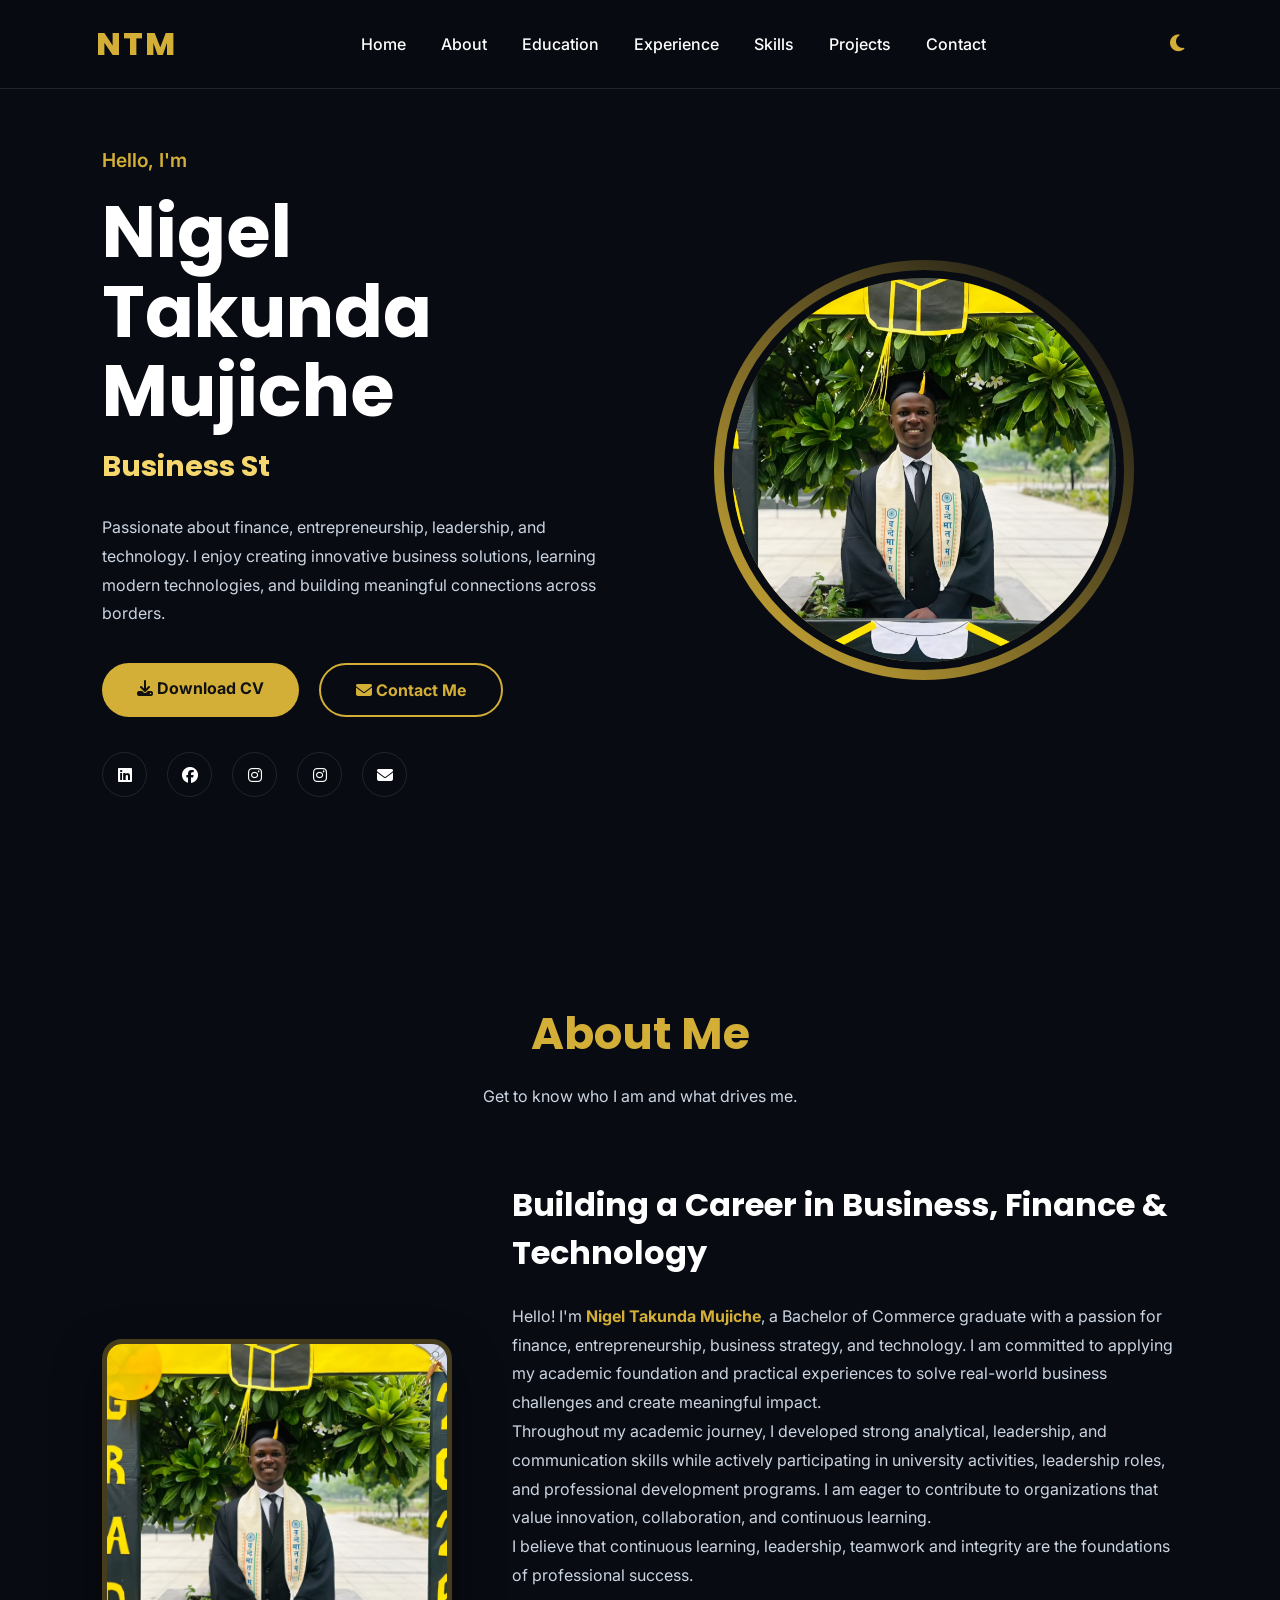
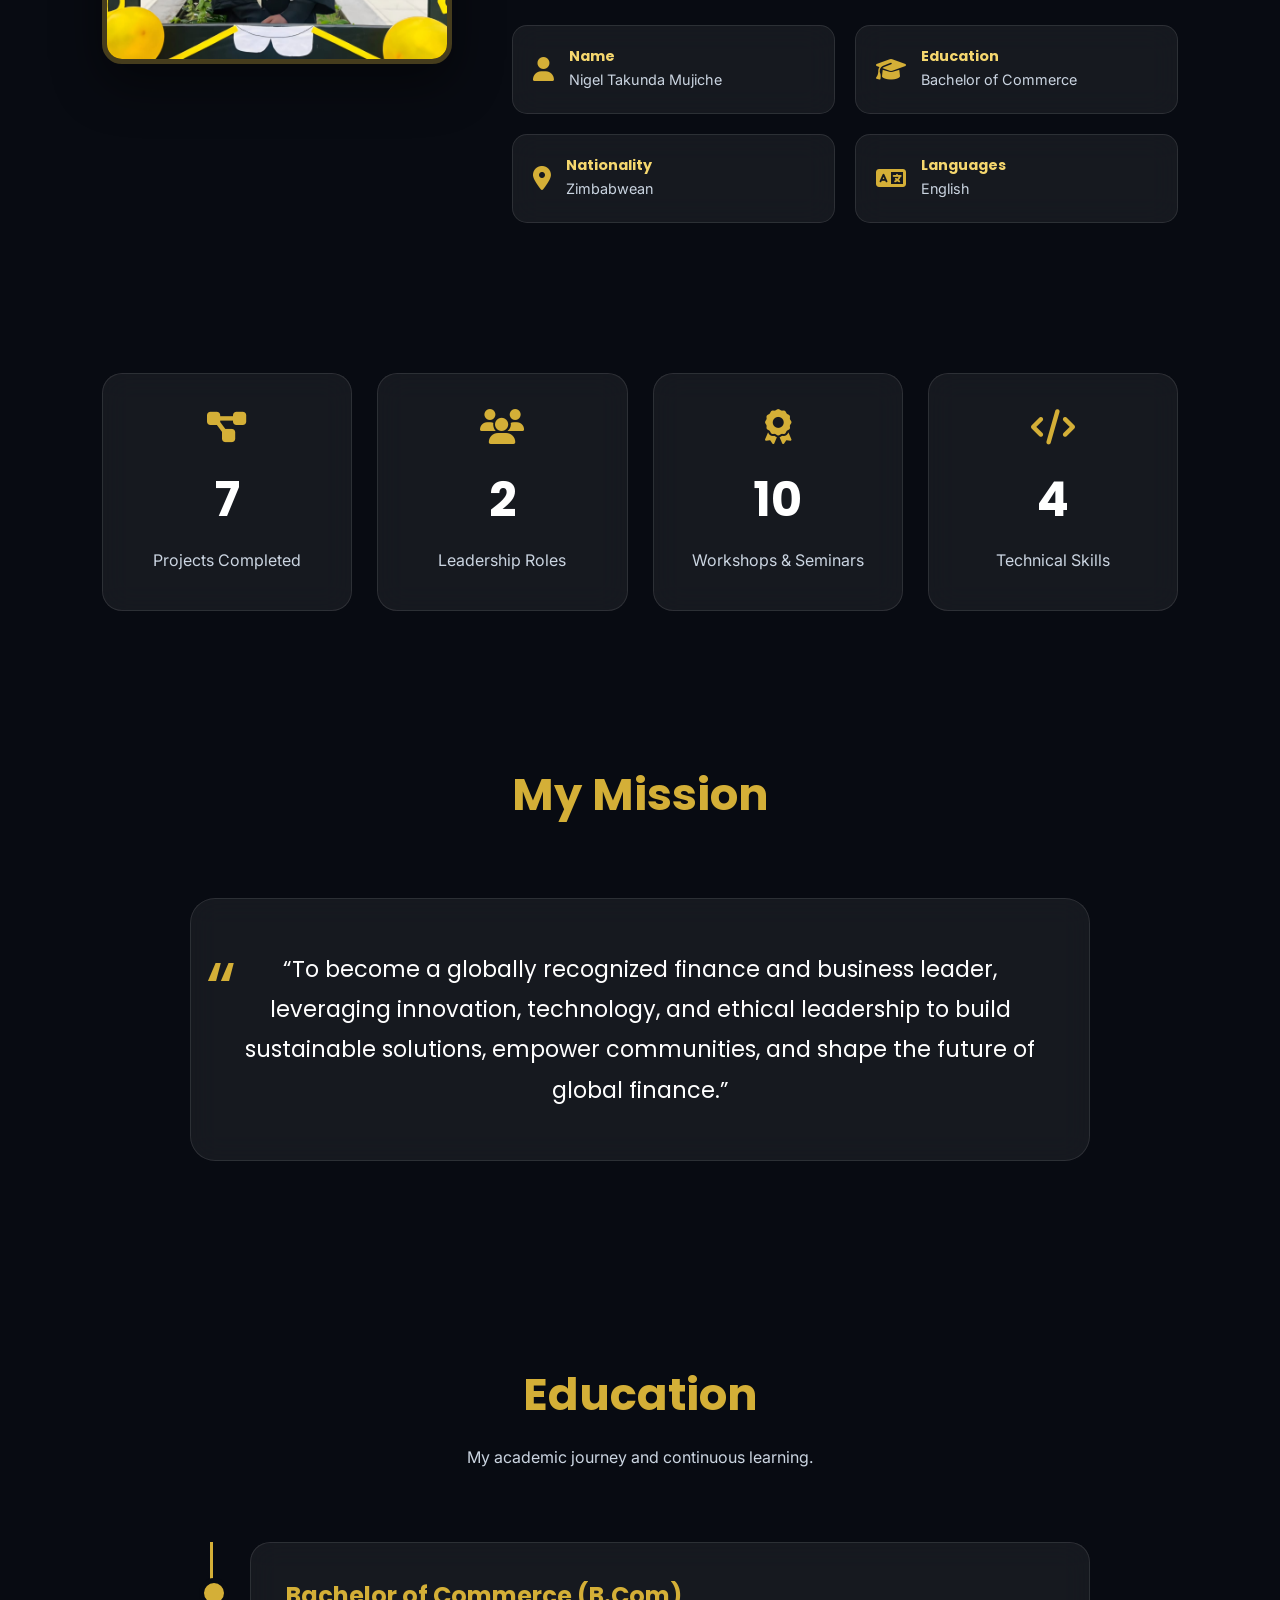
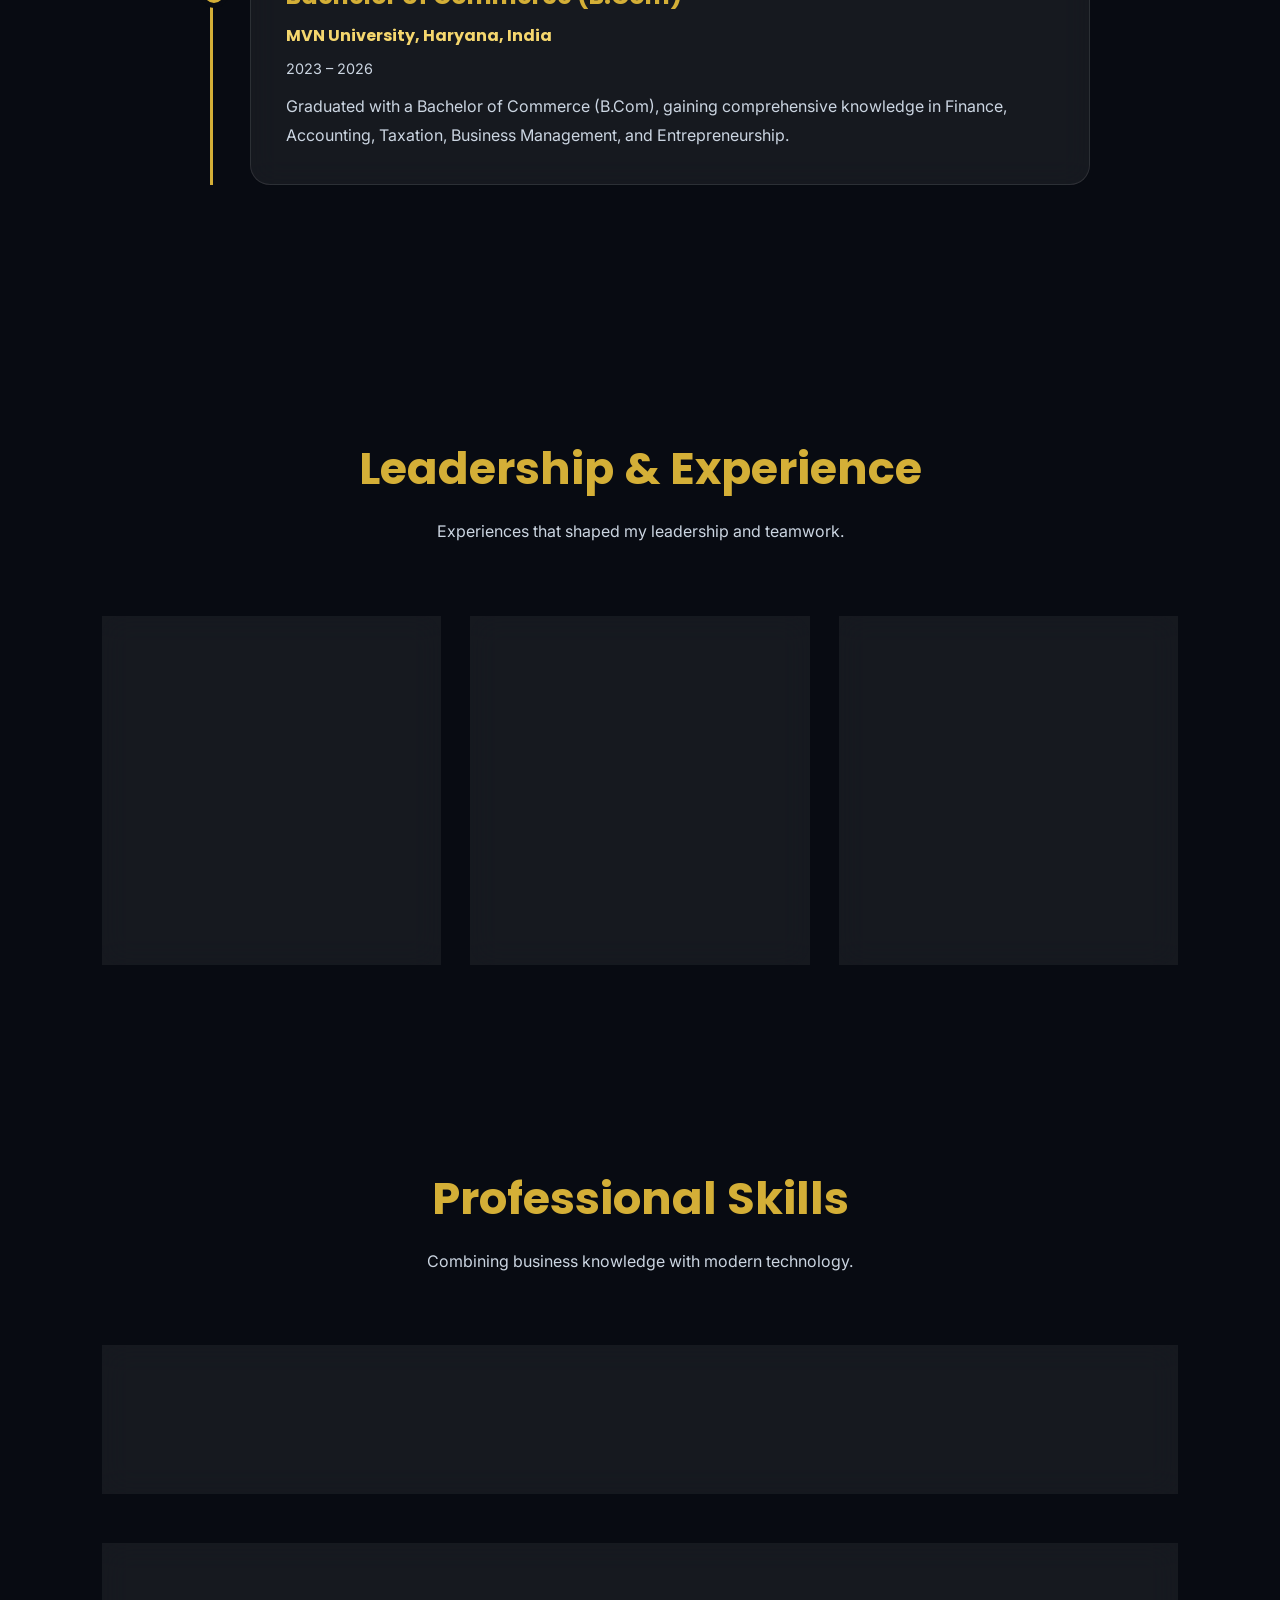
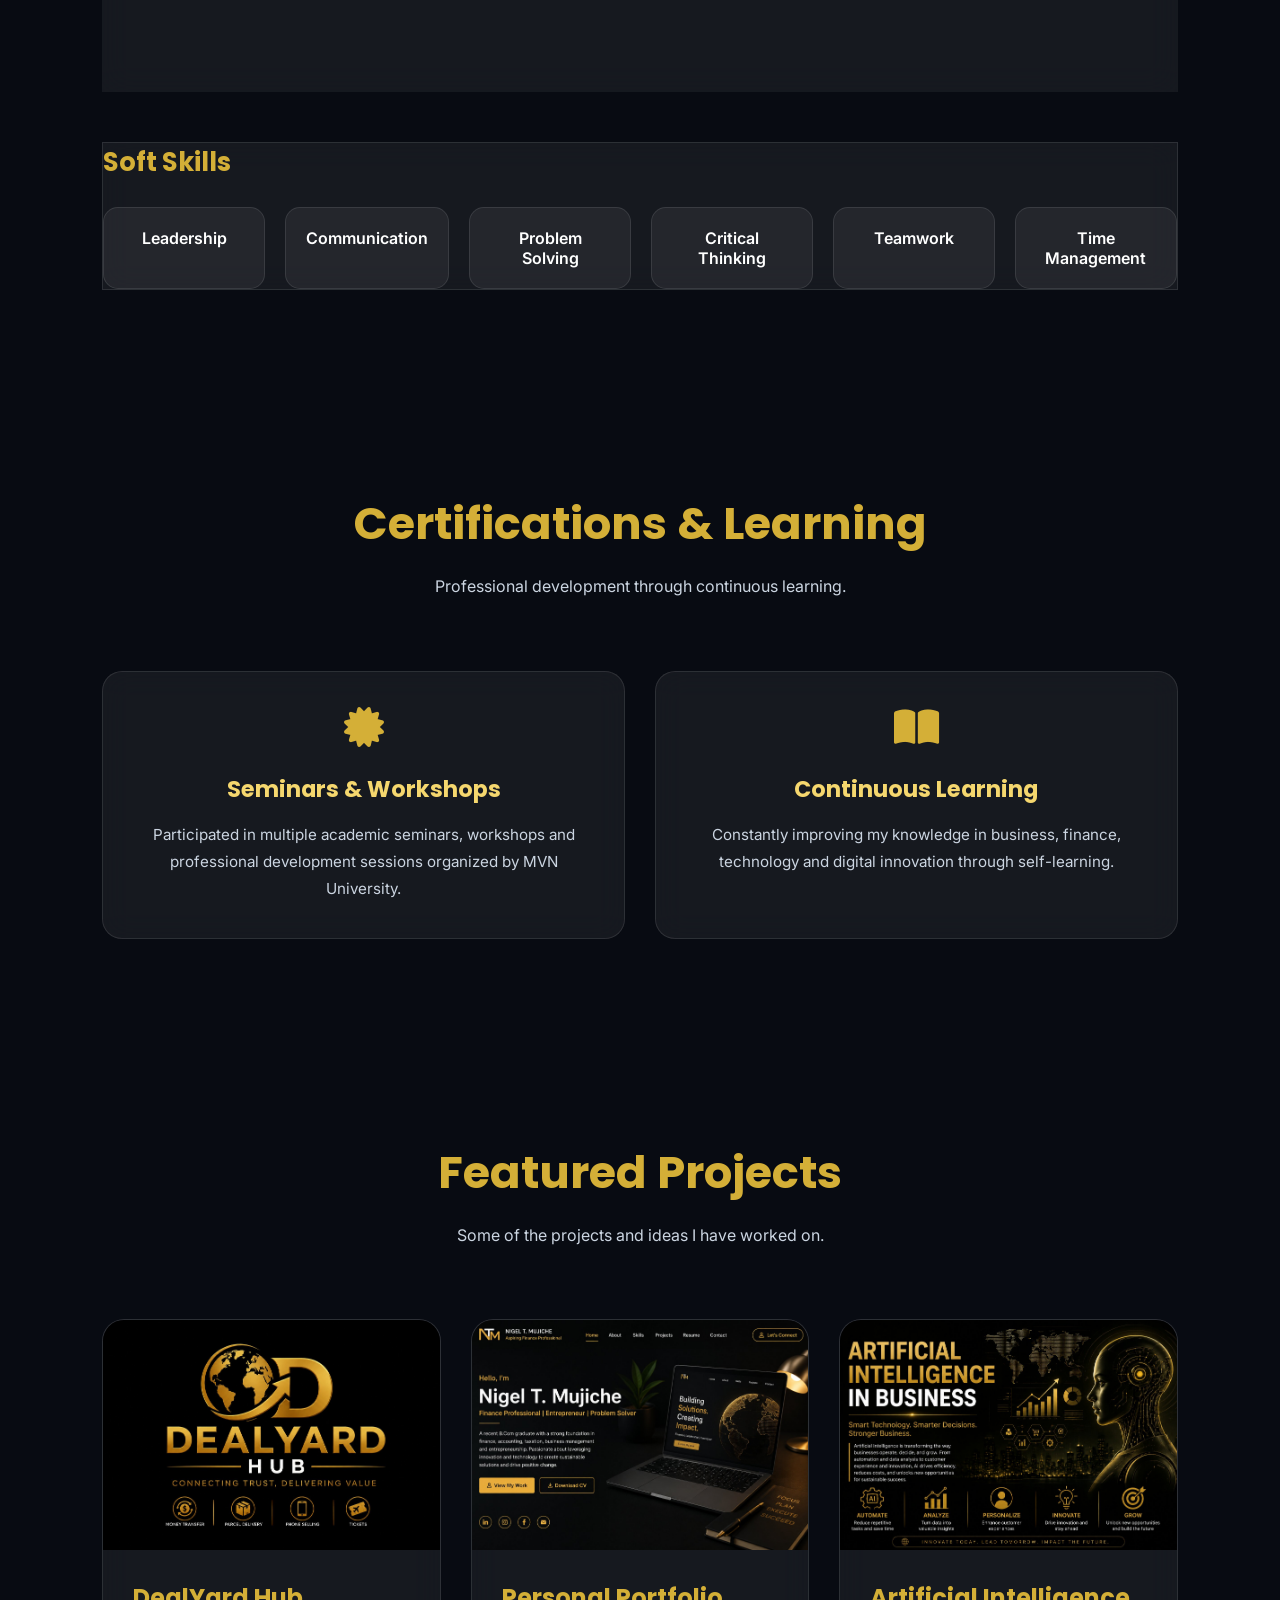
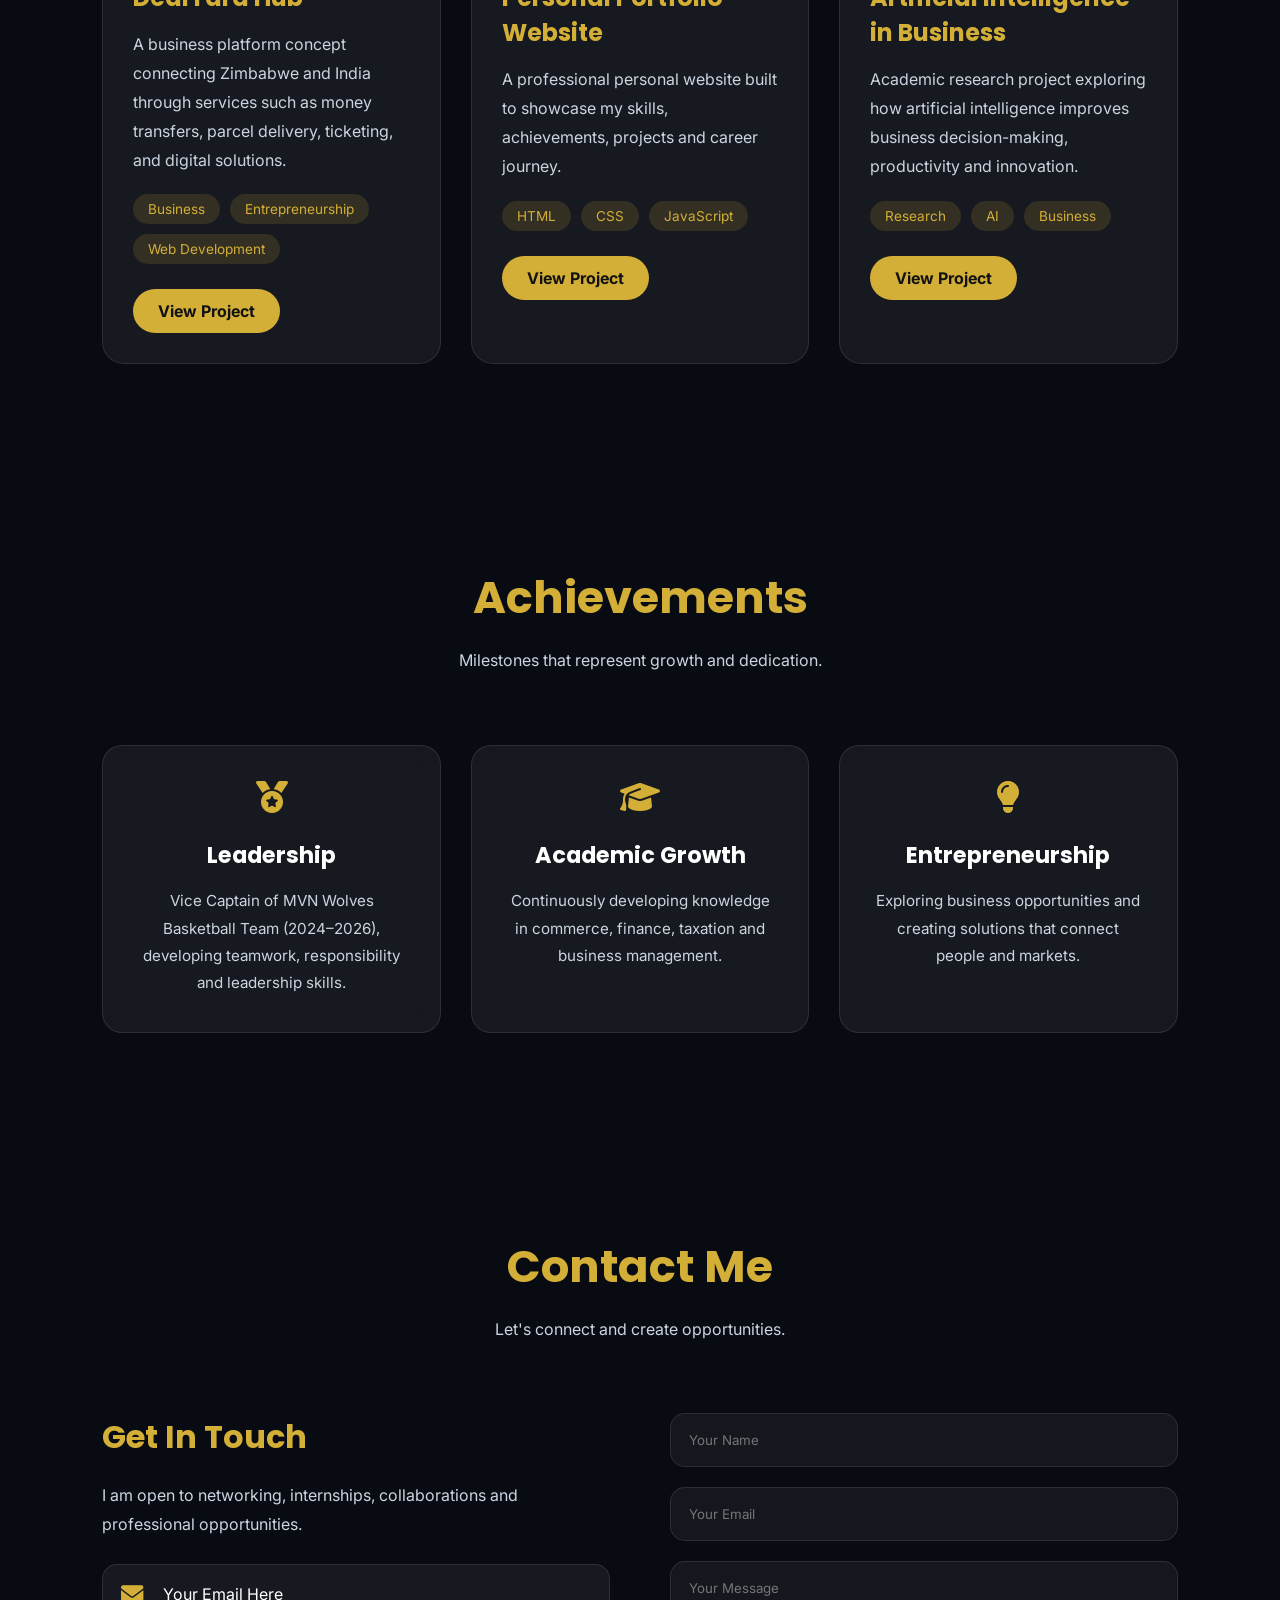
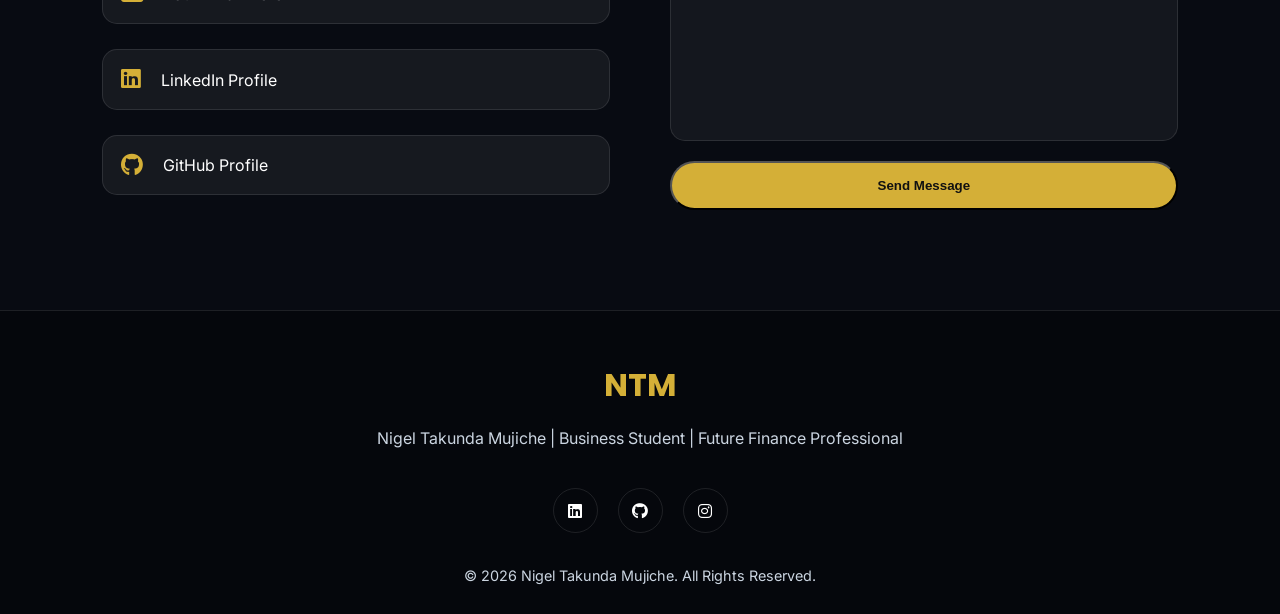
<file: index.html>
<!DOCTYPE html>
<html lang="en">

<head>

    <!-- ===========================
            META INFORMATION
    ============================ -->

    <meta charset="UTF-8">
    <meta name="viewport" content="width=device-width, initial-scale=1.0">

    <title>NTM | Nigel Takunda Mujiche</title>
   <!-- Favicon -->
    <link rel="icon" type="image/png" sizes="32x32" href="./images/favicon.png?v=2">
<link rel="shortcut icon" href="./images/favicon.png?v=2">

    <!-- CSS -->
    <link rel="stylesheet" href="css/style.css">

    <meta name="description"
        content="Official portfolio of Nigel Takunda Mujiche - Business Student, Entrepreneur, Future Finance Professional and Web Developer.">

    <meta name="keywords"
        content="Nigel Takunda Mujiche, Portfolio, Business Student, Zimbabwe, India, Finance, Entrepreneur">

    <meta name="author" content="Nigel Takunda Mujiche">

    <!-- Google Fonts -->

    <link rel="preconnect" href="https://fonts.googleapis.com">

    <link rel="preconnect" href="https://fonts.gstatic.com" crossorigin>

    <link
        href="https://fonts.googleapis.com/css2?family=Inter:wght@300;400;500;600;700&family=Poppins:wght@400;500;600;700;800&display=swap"
        rel="stylesheet">

    <!-- Font Awesome -->

    <link rel="stylesheet"
        href="https://cdnjs.cloudflare.com/ajax/libs/font-awesome/6.7.2/css/all.min.css">

    <!-- CSS -->

    <link rel="stylesheet" href="css/style.css">

</head>

<body>

    <!-- ===========================
            LOADER
    ============================ -->

    <div id="loader">

        <div class="spinner"></div>

    </div>

    <!-- ===========================
            HEADER
    ============================ -->

    <header>

        <nav class="navbar">

            <a href="#" class="logo">
                <span>NTM</span>
            </a>

            <ul class="nav-links">

                <li><a href="#home">Home</a></li>

                <li><a href="#about">About</a></li>

                <li><a href="#education">Education</a></li>

                <li><a href="#experience">Experience</a></li>

                <li><a href="#skills">Skills</a></li>

                <li><a href="#projects">Projects</a></li>

                <li><a href="#contact">Contact</a></li>

            </ul>

            <div class="nav-actions">

                <button id="theme-toggle" aria-label="Toggle Theme">

                    <i class="fa-solid fa-moon"></i>

                </button>

                <div class="menu-btn">

                    <i class="fa-solid fa-bars"></i>

                </div>

            </div>

        </nav>

    </header>

    <!-- ===========================
            HERO SECTION
    ============================ -->

    <section id="home" class="hero">

        <div class="hero-content">

            <p class="hero-intro">
                Hello, I'm
            </p>

            <h1>
                Nigel Takunda Mujiche
            </h1>

            <h2>

                <span id="typing-text">
                    Business Graduate
                </span>

            </h2>

            <p class="hero-description">

                Passionate about finance, entrepreneurship,
                leadership, and technology.

                I enjoy creating innovative business solutions,
                learning modern technologies,
                and building meaningful connections across borders.

            </p>

            <div class="hero-buttons">

                <a href="assets/Nigel_Mujiche_CV.pdf" class="btn">

                    <i class="fa-solid fa-download"></i>

                    Download CV

                </a>

                <a href="#contact" class="btn btn-outline">

                    <i class="fa-solid fa-envelope"></i>

                    Contact Me

                </a>

            </div>

            <!-- Social Icons -->

            <div class="social-icons">

               <a href="https://www.linkedin.com/in/nigeltmujiche" 
target="_blank" 
aria-label="LinkedIn">

    <i class="fab fa-linkedin"></i>

<a href="https://www.facebook.com/share/1Dx7TLZHy8/"

   target="_blank"

   rel="noopener noreferrer"

   aria-label="Facebook">



    <i class="fab fa-facebook"></i>



</a>

<a href="https://www.instagram.com/nigel61415/"
   target="_blank"
   aria-label="Instagram">

    <i class="fab fa-instagram"></i>

</a>

</a>

                <a href="#" aria-label="Instagram">

                    <i class="fab fa-instagram"></i>

                </a>

                <a href="#" aria-label="Email">

                    <i class="fa-solid fa-envelope"></i>

                </a>

            </div>

        </div>

        <!-- Profile Image -->

        <div class="hero-image">

            <div class="image-circle">

                <img src="./images/profile.jpg" 
alt="Nigel Takunda Mujiche">

            </div>

        </div>

    </section>

    <!-- ===========================
        PART 2 STARTS BELOW
    ============================ -->    <!-- ===========================
            ABOUT SECTION
    ============================ -->

    <section id="about">

        <div class="section-title">
            <h2>About Me</h2>
            <p>Get to know who I am and what drives me.</p>
        </div>

        <div class="about-container">

            <div class="about-image">

                <img src="images/profile.jpg"
                    alt="Nigel Takunda Mujiche">

            </div>

            <div class="about-content">

                <h3>Building a Career in Business, Finance & Technology</h3>

                <p>

                    <p>

    Hello! I'm <strong>Nigel Takunda Mujiche</strong>, a Bachelor of Commerce graduate with a passion for finance, entrepreneurship, business strategy, and technology. I am committed to applying my academic foundation and practical experiences to solve real-world business challenges and create meaningful impact.

</p>

<p>

    Throughout my academic journey, I developed strong analytical, leadership, and communication skills while actively participating in university activities, leadership roles, and professional development programs. I am eager to contribute to organizations that value innovation, collaboration, and continuous learning.

</p>


                </p>

              

                <p>

                    I believe that continuous learning, leadership,
                    teamwork and integrity are the foundations of
                    professional success.

                </p>

                <div class="about-details">

                    <div class="detail-box">

                        <i class="fa-solid fa-user"></i>

                        <div>

                            <h4>Name</h4>

                            <p>Nigel Takunda Mujiche</p>

                        </div>

                    </div>

                    <div class="detail-box">

                        <i class="fa-solid fa-graduation-cap"></i>

                        <div>

                            <h4>Education</h4>

                            <p>Bachelor of Commerce</p>

                        </div>

                    </div>

                    <div class="detail-box">

                        <i class="fa-solid fa-location-dot"></i>

                        <div>

                            <h4>Nationality</h4>

                            <p>Zimbabwean</p>

                        </div>

                    </div>

                    <div class="detail-box">

                        <i class="fa-solid fa-language"></i>

                        <div>

                            <h4>Languages</h4>

                            <p>English</p>

                        </div>

                    </div>

                </div>

            </div>

        </div>

    </section>


    <!-- ===========================
            STATISTICS
    ============================ -->

    <section id="statistics">

        <div class="stats-container">

            <div class="stat-card">

                <i class="fa-solid fa-diagram-project"></i>

                <h2 class="counter"
                    data-target="10">
                    0
                </h2>

                <p>Projects Completed</p>

            </div>

            <div class="stat-card">

                <i class="fa-solid fa-users"></i>

                <h2 class="counter"
                    data-target="3">
                    0
                </h2>

                <p>Leadership Roles</p>

            </div>

            <div class="stat-card">

                <i class="fa-solid fa-award"></i>

                <h2 class="counter"
                    data-target="15">
                    0
                </h2>

                <p>Workshops & Seminars</p>

            </div>

            <div class="stat-card">

                <i class="fa-solid fa-code"></i>

                <h2 class="counter"
                    data-target="6">
                    0
                </h2>

                <p>Technical Skills</p>

            </div>

        </div>

    </section>


    <!-- ===========================
            MISSION SECTION
    ============================ -->

    <section id="mission">

        <div class="section-title">

            <h2>My Mission</h2>

        </div>

        <div class="mission-content">

            <blockquote>

               “To become a globally recognized finance and business leader, leveraging innovation, technology, and ethical leadership to build sustainable solutions, empower communities, and shape the future of global finance.”

            </blockquote>

        </div>

    </section>

    <!-- ===========================
            PART 3 STARTS BELOW
    ============================ -->    <!-- ===========================
            EDUCATION
    ============================ -->

    <section id="education">

        <div class="section-title">
            <h2>Education</h2>
            <p>My academic journey and continuous learning.</p>
        </div>

        <div class="timeline">

            <div class="timeline-item">

                <h3>Bachelor of Commerce (B.Com)</h3>

                <h4>MVN University, Haryana, India</h4>

                <span>2023 – 2026</span>

                <p>
                    Graduated with a Bachelor of Commerce (B.Com), gaining comprehensive knowledge in Finance, Accounting, Taxation, Business Management, and Entrepreneurship.
                </p>

            </div>

        </div>

    </section>

    <!-- ===========================
            EXPERIENCE
    ============================ -->

    <section id="experience">

        <div class="section-title">
            <h2>Leadership & Experience</h2>
            <p>Experiences that shaped my leadership and teamwork.</p>
        </div>

        <div class="cards">

            <div class="card">

                <i class="fa-solid fa-users fa-2x"></i>

                <h3>Course Representative</h3>

                <p>
                    Served as the voice of my classmates, coordinating
                    communication between students and faculty while
                    helping organize academic activities.
                </p>

            </div>

            <div class="card">

                <i class="fa-solid fa-basketball fa-2x"></i>

                <h3>Vice Captain – MVN Wolves</h3>

                <p>
                    Vice Captain of the university basketball team
                    from 2024–2026, promoting teamwork,
                    discipline and leadership both on and off the court.
                </p>

            </div>

            <div class="card">

                <i class="fa-solid fa-chalkboard-user fa-2x"></i>

                <h3>Professional Development</h3>

                <p>
                    Actively participated in seminars,
                    workshops and business events to enhance
                    leadership, communication and business knowledge.
                </p>

            </div>

        </div>

    </section>

    <!-- ===========================
            SKILLS
    ============================ -->

    <section id="skills">

        <div class="section-title">

            <h2>Professional Skills</h2>

            <p>Combining business knowledge with modern technology.</p>

        </div>

        <div class="skills-wrapper">

            <div class="skill-category">

                <h3>Business Skills</h3>

                <div class="skills-grid">

                    <div class="skill">Financial Analysis</div>

                    <div class="skill">Accounting</div>

                    <div class="skill">Business Strategy</div>

                    <div class="skill">Taxation</div>

                    <div class="skill">Entrepreneurship</div>

                    <div class="skill">Marketing</div>

                </div>

            </div>

            <div class="skill-category">

                <h3>Technical Skills</h3>

                <div class="skills-grid">

                    <div class="skill">HTML5</div>

                    <div class="skill">CSS3</div>

                    <div class="skill">JavaScript</div>

                    <div class="skill">Git</div>

                    <div class="skill">GitHub</div>

                    <div class="skill">Microsoft Office</div>

                </div>

            </div>

            <div class="skill-category">

                <h3>Soft Skills</h3>

                <div class="skills-grid">

                    <div class="skill">Leadership</div>

                    <div class="skill">Communication</div>

                    <div class="skill">Problem Solving</div>

                    <div class="skill">Critical Thinking</div>

                    <div class="skill">Teamwork</div>

                    <div class="skill">Time Management</div>

                </div>

            </div>

        </div>

    </section>

    <!-- ===========================
            CERTIFICATIONS
    ============================ -->

    <section id="certifications">

        <div class="section-title">

            <h2>Certifications & Learning</h2>

            <p>Professional development through continuous learning.</p>

        </div>

        <div class="cards">

            <div class="card">

                <i class="fa-solid fa-certificate fa-2x"></i>

                <h3>Seminars & Workshops</h3>

                <p>

                    Participated in multiple academic seminars,
                    workshops and professional development sessions
                    organized by MVN University.

                </p>

            </div>

            <div class="card">

                <i class="fa-solid fa-book-open fa-2x"></i>

                <h3>Continuous Learning</h3>

                <p>

                    Constantly improving my knowledge in business,
                    finance, technology and digital innovation
                    through self-learning.

                </p>

            </div>

        </div>

    </section>

    <!-- ===========================
            PART 4 STARTS BELOW
    ============================ -->    <!-- ===========================
            PROJECTS
    ============================ -->

    <section id="projects">

        <div class="section-title">

            <h2>Featured Projects</h2>

            <p>
                Some of the projects and ideas I have worked on.
            </p>

        </div>


        <div class="projects-container">


            <div class="project-card">

                <div class="project-image">

                    <img src="images/dealyard.jpg"
                    alt="DealYard Hub Project">

                </div>


                <div class="project-content">

                    <h3>DealYard Hub</h3>

                    <p>

                        A business platform concept connecting
                        Zimbabwe and India through services such as
                        money transfers, parcel delivery, ticketing,
                        and digital solutions.

                    </p>


                    <div class="project-tags">

                        <span>Business</span>

                        <span>Entrepreneurship</span>

                        <span>Web Development</span>

                    </div>


                    <a href="https://dealyardhub.github.io/" target="_blank" rel="noopener noreferrer" class="project-btn">
    View Project
</a>


                </div>


            </div>



            <div class="project-card">


                <div class="project-image">

                    <img src="images/portfolio.jpg"
                    alt="Portfolio Website">

                </div>


                <div class="project-content">

                    <h3>Personal Portfolio Website</h3>


                    <p>

                        A professional personal website built to
                        showcase my skills, achievements, projects
                        and career journey.

                    </p>


                    <div class="project-tags">

                        <span>HTML</span>

                        <span>CSS</span>

                        <span>JavaScript</span>

                    </div>


                    <a href="#" class="project-btn">

                        View Project

                    </a>


                </div>


            </div>



            <div class="project-card">


                <div class="project-image">

                    <img src="images/business-ai.jpg"
                    alt="AI Business Project">

                </div>


                <div class="project-content">


                    <h3>Artificial Intelligence in Business</h3>


                    <p>

                        Academic research project exploring how
                        artificial intelligence improves business
                        decision-making, productivity and innovation.

                    </p>


                    <div class="project-tags">

                        <span>Research</span>

                        <span>AI</span>

                        <span>Business</span>

                    </div>


                    <a href="#" class="project-btn">

                        View Project

                    </a>


                </div>


            </div>


        </div>


    </section>



    <!-- ===========================
            ACHIEVEMENTS
    ============================ -->


    <section id="achievements">


        <div class="section-title">


            <h2>Achievements</h2>


            <p>
                Milestones that represent growth and dedication.
            </p>


        </div>



        <div class="cards">


            <div class="card">


                <i class="fa-solid fa-medal fa-2x"></i>


                <h3>Leadership</h3>


                <p>

                    Vice Captain of MVN Wolves Basketball Team
                    (2024–2026), developing teamwork,
                    responsibility and leadership skills.

                </p>


            </div>



            <div class="card">


                <i class="fa-solid fa-graduation-cap fa-2x"></i>


                <h3>Academic Growth</h3>


                <p>

                    Continuously developing knowledge in
                    commerce, finance, taxation and business
                    management.

                </p>


            </div>



            <div class="card">


                <i class="fa-solid fa-lightbulb fa-2x"></i>


                <h3>Entrepreneurship</h3>


                <p>

                    Exploring business opportunities and
                    creating solutions that connect people
                    and markets.

                </p>


            </div>


        </div>


    </section>



    <!-- ===========================
            CONTACT
    ============================ -->


    <section id="contact">


        <div class="section-title">


            <h2>Contact Me</h2>


            <p>
                Let's connect and create opportunities.
            </p>


        </div>



        <div class="contact-container">



            <div class="contact-info">


                <h3>Get In Touch</h3>


                <p>

                    I am open to networking,
                    internships, collaborations and
                    professional opportunities.

                </p>



                <div class="contact-item">


                    <i class="fa-solid fa-envelope"></i>


                    <span>
                        Your Email Here
                    </span>


                </div>



                <div class="contact-item">


                    <i class="fa-brands fa-linkedin"></i>


                    <span>
                        LinkedIn Profile
                    </span>


                </div>



                <div class="contact-item">


                    <i class="fa-brands fa-github"></i>


                    <span>
                        GitHub Profile
                    </span>


                </div>



            </div>




            <form class="contact-form">


                <input type="text"
                placeholder="Your Name"
                required>



                <input type="email"
                placeholder="Your Email"
                required>



                <textarea
                placeholder="Your Message"
                required></textarea>



                <button type="submit"
                class="btn">

                    Send Message

                </button>


            </form>



        </div>


    </section>





    <!-- ===========================
            FOOTER
    ============================ -->


    <footer>


        <div class="footer-content">


            <h3>

                NTM

            </h3>


            <p>

                Nigel Takunda Mujiche |
                Business Student |
                Future Finance Professional

            </p>



            <div class="social-icons">


                <a href="#">

                    <i class="fab fa-linkedin"></i>

                </a>


                <a href="#">

                    <i class="fab fa-github"></i>

                </a>


                <a href="#">

                    <i class="fab fa-instagram"></i>

                </a>


            </div>


        </div>


        <p class="copyright">

            © 2026 Nigel Takunda Mujiche.
            All Rights Reserved.

        </p>


    </footer>




    <!-- SCROLL TO TOP BUTTON -->


    <button id="scroll-top">

        <i class="fa-solid fa-arrow-up"></i>

    </button>





    <!-- JAVASCRIPT -->


    <script src="js/script.js"></script>


</body>


</html>
</file>
<file: css/style.css>
/* =====================================================
   NTM PORTFOLIO WEBSITE
   STYLE.CSS - PART 1
   Nigel Takunda Mujiche
===================================================== */


/* =========================
   GOOGLE FONTS
========================= */

@import url('https://fonts.googleapis.com/css2?family=Inter:wght@300;400;500;600;700&family=Poppins:wght@400;500;600;700;800&display=swap');



/* =========================
   ROOT VARIABLES
========================= */

:root{

    --bg:#080b12;

    --bg-light:#111827;

    --card:rgba(255,255,255,0.06);

    --gold:#D4AF37;

    --gold-light:#f5d76e;

    --white:#ffffff;

    --text:#cbd5e1;

    --border:rgba(255,255,255,0.1);

    --shadow:0 20px 50px rgba(0,0,0,0.45);

    --transition:.35s ease;

}


/* =========================
   RESET
========================= */

*{

    margin:0;

    padding:0;

    box-sizing:border-box;

}


html{

    scroll-behavior:smooth;

}


body{

    background:var(--bg);

    color:var(--white);

    font-family:'Inter',sans-serif;

    overflow-x:hidden;

}



h1,h2,h3,h4{

    font-family:'Poppins',sans-serif;

}


p{

    color:var(--text);

    line-height:1.8;

}


a{

    text-decoration:none;

    color:inherit;

}


li{

    list-style:none;

}


img{

    max-width:100%;

    display:block;

}



section{

    padding:100px 8%;

}



/* =========================
   SCROLLBAR
========================= */


::-webkit-scrollbar{

    width:10px;

}


::-webkit-scrollbar-track{

    background:#05070c;

}


::-webkit-scrollbar-thumb{

    background:var(--gold);

    border-radius:20px;

}



/* =========================
   LOADER
========================= */


#loader{
    display:none;
}



.spinner{

    width:70px;

    height:70px;

    border:6px solid rgba(255,255,255,.1);

    border-top-color:var(--gold);

    border-radius:50%;

    animation:rotate 1s linear infinite;

}



@keyframes rotate{

    100%{

        transform:rotate(360deg);

    }

}



/* =========================
   HEADER
========================= */


header{

    position:fixed;

    top:0;

    left:0;

    width:100%;

    z-index:1000;

    background:rgba(8,11,18,.75);

    backdrop-filter:blur(15px);

    border-bottom:1px solid var(--border);

}



.navbar{

    width:85%;

    margin:auto;

    display:flex;

    justify-content:space-between;

    align-items:center;

    padding:20px 0;

}



/* =========================
   LOGO
========================= */


.logo span{

    font-size:2rem;

    font-weight:800;

    font-family:'Poppins',sans-serif;

    color:var(--gold);

    letter-spacing:2px;

}



/* =========================
   NAVIGATION
========================= */


.nav-links{

    display:flex;

    gap:35px;

}


.nav-links a{

    font-weight:500;

    transition:var(--transition);

    position:relative;

}


.nav-links a:hover{

    color:var(--gold);

}



.nav-links a::after{

    content:"";

    position:absolute;

    width:0;

    height:2px;

    background:var(--gold);

    bottom:-8px;

    left:0;

    transition:.3s;

}


.nav-links a:hover::after{

    width:100%;

}



/* =========================
   NAV ACTIONS
========================= */


.nav-actions{

    display:flex;

    align-items:center;

    gap:20px;

}



#theme-toggle{

    background:none;

    border:none;

    color:var(--gold);

    font-size:1.2rem;

    cursor:pointer;

}



.menu-btn{

    display:none;

    font-size:1.5rem;

    cursor:pointer;

}



/* =========================
   HERO
========================= */


.hero{

    min-height:100vh;

    display:grid;

    grid-template-columns:1fr 1fr;

    align-items:center;

    gap:60px;

    padding-top:140px;

}



.hero-intro{

    color:var(--gold);

    font-size:1.2rem;

    font-weight:600;

}



.hero h1{

    font-size:4.5rem;

    line-height:1.1;

    margin:15px 0;

}



.hero h2{

    font-size:1.8rem;

    color:var(--gold-light);

    margin-bottom:25px;

}



.hero-description{

    max-width:600px;

    margin-bottom:35px;

}



/* =========================
   BUTTONS
========================= */


.hero-buttons{

    display:flex;

    gap:20px;

    flex-wrap:wrap;

}



.btn{

    padding:15px 35px;

    border-radius:50px;

    background:var(--gold);

    color:#111;

    font-weight:700;

    transition:var(--transition);

}



.btn:hover{

    transform:translateY(-5px);

    box-shadow:var(--shadow);

}



.btn-outline{

    background:transparent;

    color:var(--gold);

    border:2px solid var(--gold);

}



/* =========================
   SOCIAL ICONS
========================= */


.social-icons{

    display:flex;

    gap:20px;

    margin-top:35px;

}



.social-icons a{

    width:45px;

    height:45px;

    display:flex;

    justify-content:center;

    align-items:center;

    border-radius:50%;

    border:1px solid var(--border);

    transition:var(--transition);

}



.social-icons a:hover{

    background:var(--gold);

    color:#111;

    transform:translateY(-5px);

}



/* =========================
   HERO IMAGE
========================= */


.hero-image{

    display:flex;

    justify-content:center;

}



.image-circle{

    width:420px;

    height:420px;

    border-radius:50%;

    padding:10px;

    background:linear-gradient(
    45deg,
    var(--gold),
    transparent
    );

}



.image-circle img{

    width:100%;

    height:100%;

    object-fit:cover;

    border-radius:50%;

    border:8px solid var(--bg);

}



/* =========================
   RESPONSIVE
========================= */


@media(max-width:992px){


.hero{

    grid-template-columns:1fr;

    text-align:center;

}


.hero-description{

    margin:auto;

}


.hero-buttons,
.social-icons{

    justify-content:center;

}


.nav-links{

    display:none;

}


.menu-btn{

    display:block;

}



}



@media(max-width:600px){


.hero h1{

    font-size:2.8rem;

}


.image-circle{

    width:280px;

    height:280px;

}


section{

    padding:80px 6%;

}



}/* =====================================================
   STYLE.CSS - PART 2
   ABOUT | STATISTICS | MISSION
===================================================== */


/* =========================
   SECTION TITLES
========================= */


.section-title{

    text-align:center;

    margin-bottom:70px;

}


.section-title h2{

    font-size:2.8rem;

    color:var(--gold);

    margin-bottom:15px;

}


.section-title p{

    max-width:600px;

    margin:auto;

}



/* =========================
   ABOUT SECTION
========================= */


.about-container{

    display:grid;

    grid-template-columns:350px 1fr;

    gap:60px;

    align-items:center;

}



.about-image img{

    border-radius:20px;

    border:5px solid rgba(212,175,55,.3);

    box-shadow:var(--shadow);

}



.about-content h3{

    font-size:2rem;

    margin-bottom:25px;

    color:var(--white);

}



.about-content strong{

    color:var(--gold);

}



/* =========================
   ABOUT DETAILS
========================= */


.about-details{

    display:grid;

    grid-template-columns:repeat(2,1fr);

    gap:20px;

    margin-top:35px;

}



.detail-box{

    display:flex;

    align-items:center;

    gap:15px;

    padding:20px;

    background:var(--card);

    border:1px solid var(--border);

    border-radius:15px;

    backdrop-filter:blur(15px);

    transition:var(--transition);

}



.detail-box:hover{

    transform:translateY(-8px);

    border-color:var(--gold);

}



.detail-box i{

    color:var(--gold);

    font-size:1.5rem;

}



.detail-box h4{

    font-size:.9rem;

    color:var(--gold-light);

}



.detail-box p{

    font-size:.9rem;

}



/* =========================
   STATISTICS
========================= */


#statistics{

    padding-top:50px;

    padding-bottom:50px;

}



.stats-container{

    display:grid;

    grid-template-columns:repeat(4,1fr);

    gap:25px;

}



.stat-card{

    text-align:center;

    padding:35px 20px;

    background:var(--card);

    border:1px solid var(--border);

    border-radius:20px;

    backdrop-filter:blur(15px);

    transition:var(--transition);

}



.stat-card:hover{

    transform:translateY(-10px);

    border-color:var(--gold);

}



.stat-card i{

    font-size:2.2rem;

    color:var(--gold);

    margin-bottom:20px;

}



.stat-card h2{

    font-size:3rem;

    color:var(--white);

}



.stat-card p{

    margin-top:10px;

}



/* =========================
   MISSION SECTION
========================= */


.mission-content{

    max-width:900px;

    margin:auto;

    text-align:center;

    padding:50px;

    background:var(--card);

    border:1px solid var(--border);

    border-radius:25px;

    backdrop-filter:blur(15px);

}



.mission-content blockquote{

    font-size:1.4rem;

    font-family:'Poppins',sans-serif;

    line-height:1.8;

    color:var(--white);

    position:relative;

}



.mission-content blockquote::before{

    content:"“";

    font-size:5rem;

    color:var(--gold);

    position:absolute;

    left:-35px;

    top:-30px;

}



/* =========================
   GLASS CARD EFFECT
========================= */


.card,
.project-card,
.skill-category{

    background:var(--card);

    border:1px solid var(--border);

    backdrop-filter:blur(15px);

}



/* =========================
   FADE ANIMATION
========================= */


.about-container,
.stat-card,
.mission-content{

    animation:fadeUp 1s ease;

}



@keyframes fadeUp{


from{

    opacity:0;

    transform:translateY(40px);

}


to{

    opacity:1;

    transform:translateY(0);

}


}



/* =========================
   RESPONSIVE
========================= */


@media(max-width:992px){


.about-container{

    grid-template-columns:1fr;

    text-align:center;

}


.about-image{

    width:300px;

    margin:auto;

}



.stats-container{

    grid-template-columns:repeat(2,1fr);

}



.about-details{

    grid-template-columns:1fr;

}



}



@media(max-width:600px){


.stats-container{

    grid-template-columns:1fr;

}


.section-title h2{

    font-size:2.2rem;

}


.mission-content{

    padding:30px;

}


.mission-content blockquote{

    font-size:1.1rem;

}


}/* =====================================================
   STYLE.CSS - PART 3
   EDUCATION | EXPERIENCE | SKILLS | CERTIFICATIONS
===================================================== */


/* =========================
   EDUCATION TIMELINE
========================= */


.timeline{

    position:relative;

    max-width:900px;

    margin:auto;

}



.timeline::before{

    content:"";

    position:absolute;

    left:20px;

    top:0;

    height:100%;

    width:3px;

    background:var(--gold);

}



.timeline-item{

    position:relative;

    margin-left:60px;

    margin-bottom:50px;

    padding:35px;

    background:var(--card);

    border:1px solid var(--border);

    border-radius:20px;

    backdrop-filter:blur(15px);

    transition:var(--transition);

}



.timeline-item:hover{

    transform:translateY(-8px);

    border-color:var(--gold);

}



.timeline-item::before{

    content:"";

    position:absolute;

    left:-52px;

    top:35px;

    width:20px;

    height:20px;

    background:var(--gold);

    border-radius:50%;

    border:5px solid var(--bg);

}



.timeline-item h3{

    color:var(--gold);

    font-size:1.5rem;

    margin-bottom:10px;

}



.timeline-item h4{

    color:var(--gold-light);

    margin-bottom:10px;

}



.timeline-item span{

    display:inline-block;

    color:var(--text);

    margin-bottom:15px;

    font-size:.9rem;

}





/* =========================
   EXPERIENCE CARDS
========================= */


.cards{

    display:grid;

    grid-template-columns:repeat(3,1fr);

    gap:30px;

}



.card{

    padding:35px;

    border-radius:20px;

    transition:var(--transition);

}



.card:hover{

    transform:translateY(-12px);

    border-color:var(--gold);

}



.card i{

    color:var(--gold);

    margin-bottom:25px;

}



.card h3{

    font-size:1.4rem;

    margin-bottom:15px;

}



.card p{

    font-size:.95rem;

}



/* =========================
   SKILLS SECTION
========================= */


.skills-wrapper{

    display:flex;

    flex-direction:column;

    gap:50px;

}



.skill-category h3{

    color:var(--gold);

    font-size:1.6rem;

    margin-bottom:25px;

}



.skills-grid{

    display:grid;

    grid-template-columns:repeat(6,1fr);

    gap:20px;

}



.skill{

    padding:20px;

    text-align:center;

    border-radius:15px;

    background:var(--card);

    border:1px solid var(--border);

    transition:var(--transition);

    font-weight:600;

}



.skill:hover{

    background:rgba(212,175,55,.15);

    color:var(--gold);

    transform:translateY(-8px);

}



/* =========================
   CERTIFICATIONS
========================= */


#certifications .cards{

    grid-template-columns:repeat(2,1fr);

}



#certifications .card{

    text-align:center;

}



#certifications .card i{

    font-size:2.5rem;

}



#certifications .card h3{

    color:var(--gold-light);

}



/* =========================
   CARD ANIMATION
========================= */


.card,
.timeline-item,
.skill{

    animation:cardAppear .8s ease;

}



@keyframes cardAppear{


from{

    opacity:0;

    transform:translateY(30px);

}


to{

    opacity:1;

    transform:translateY(0);

}


}



/* =========================
   RESPONSIVE
========================= */


@media(max-width:1100px){


.cards{

    grid-template-columns:repeat(2,1fr);

}



.skills-grid{

    grid-template-columns:repeat(3,1fr);

}



}



@media(max-width:700px){


.cards{

    grid-template-columns:1fr;

}



.skills-grid{

    grid-template-columns:repeat(2,1fr);

}



.timeline-item{

    margin-left:40px;

}



}



@media(max-width:450px){


.skills-grid{

    grid-template-columns:1fr;

}



}/* =====================================================
   STYLE.CSS - PART 4
   PROJECTS | CONTACT | FOOTER | FINAL POLISH
===================================================== */


/* =========================
   PROJECTS SECTION
========================= */


.projects-container{

    display:grid;

    grid-template-columns:repeat(3,1fr);

    gap:30px;

}



.project-card{

    overflow:hidden;

    border-radius:22px;

    transition:var(--transition);

}



.project-card:hover{

    transform:translateY(-12px);

    border-color:var(--gold);

}



.project-image{

    height:230px;

    overflow:hidden;

}



.project-image img{

    width:100%;

    height:100%;

    object-fit:cover;

    transition:.5s;

}



.project-card:hover .project-image img{

    transform:scale(1.1);

}



.project-content{

    padding:30px;

}



.project-content h3{

    color:var(--gold);

    font-size:1.5rem;

    margin-bottom:15px;

}



.project-content p{

    margin-bottom:20px;

}



.project-tags{

    display:flex;

    gap:10px;

    flex-wrap:wrap;

    margin-bottom:25px;

}



.project-tags span{

    padding:7px 15px;

    border-radius:30px;

    background:rgba(212,175,55,.15);

    color:var(--gold);

    font-size:.85rem;

}



.project-btn{

    display:inline-block;

    padding:12px 25px;

    border-radius:40px;

    background:var(--gold);

    color:#111;

    font-weight:700;

    transition:var(--transition);

}



.project-btn:hover{

    transform:translateY(-5px);

}



/* =========================
   ACHIEVEMENTS
========================= */


#achievements .card{

    text-align:center;

}



/* =========================
   CONTACT SECTION
========================= */


.contact-container{

    display:grid;

    grid-template-columns:1fr 1fr;

    gap:60px;

    align-items:start;

}



.contact-info h3{

    font-size:2rem;

    color:var(--gold);

    margin-bottom:20px;

}



.contact-item{

    display:flex;

    align-items:center;

    gap:20px;

    margin-top:25px;

    padding:18px;

    background:var(--card);

    border-radius:15px;

    border:1px solid var(--border);

}



.contact-item i{

    color:var(--gold);

    font-size:1.4rem;

}



/* =========================
   CONTACT FORM
========================= */


.contact-form{

    display:flex;

    flex-direction:column;

    gap:20px;

}



.contact-form input,
.contact-form textarea{


    width:100%;

    padding:18px;

    background:rgba(255,255,255,.05);

    border:1px solid var(--border);

    border-radius:15px;

    color:white;

    outline:none;

    font-family:inherit;

}



.contact-form textarea{

    min-height:180px;

    resize:none;

}



.contact-form input:focus,
.contact-form textarea:focus{

    border-color:var(--gold);

}



/* =========================
   FOOTER
========================= */


footer{

    background:#05070c;

    border-top:1px solid var(--border);

    padding:50px 8% 25px;

    text-align:center;

}



.footer-content h3{

    font-size:2rem;

    color:var(--gold);

    margin-bottom:15px;

}



.footer-content .social-icons{

    justify-content:center;

}



.copyright{

    margin-top:30px;

    font-size:.9rem;

}



/* =========================
   SCROLL BUTTON
========================= */


#scroll-top{

    position:fixed;

    right:30px;

    bottom:30px;

    width:50px;

    height:50px;

    border-radius:50%;

    border:none;

    background:var(--gold);

    color:#111;

    cursor:pointer;

    font-size:1.2rem;

    opacity:0;

    pointer-events:none;

    transition:.3s;

}



#scroll-top.active{

    opacity:1;

    pointer-events:auto;

}



#scroll-top:hover{

    transform:translateY(-5px);

}



/* =========================
   SELECTION EFFECT
========================= */


::selection{

    background:var(--gold);

    color:#111;

}



/* =========================
   FINAL RESPONSIVE
========================= */


@media(max-width:1100px){


.projects-container{

    grid-template-columns:repeat(2,1fr);

}



.contact-container{

    grid-template-columns:1fr;

}



}



@media(max-width:700px){


.projects-container{

    grid-template-columns:1fr;

}



}



@media(max-width:500px){


.project-content{

    padding:20px;

}



.contact-item{

    flex-direction:column;

    text-align:center;

}



#scroll-top{

    right:20px;

    bottom:20px;

}


}/* =========================
   IMAGE EFFECT
========================= */


img{

    opacity:1;

    transition:1s ease;

}


/* =========================
   LIGHT MODE
========================= */


body.light-mode{

    --bg:#f8fafc;

    --bg-light:#ffffff;

    --white:#111827;

    --text:#334155;

    --card:rgba(0,0,0,.05);

}


body.light-mode header{

    background:rgba(255,255,255,.85);

}


body.light-mode .btn-outline{

    color:#111827;

}
</file>
